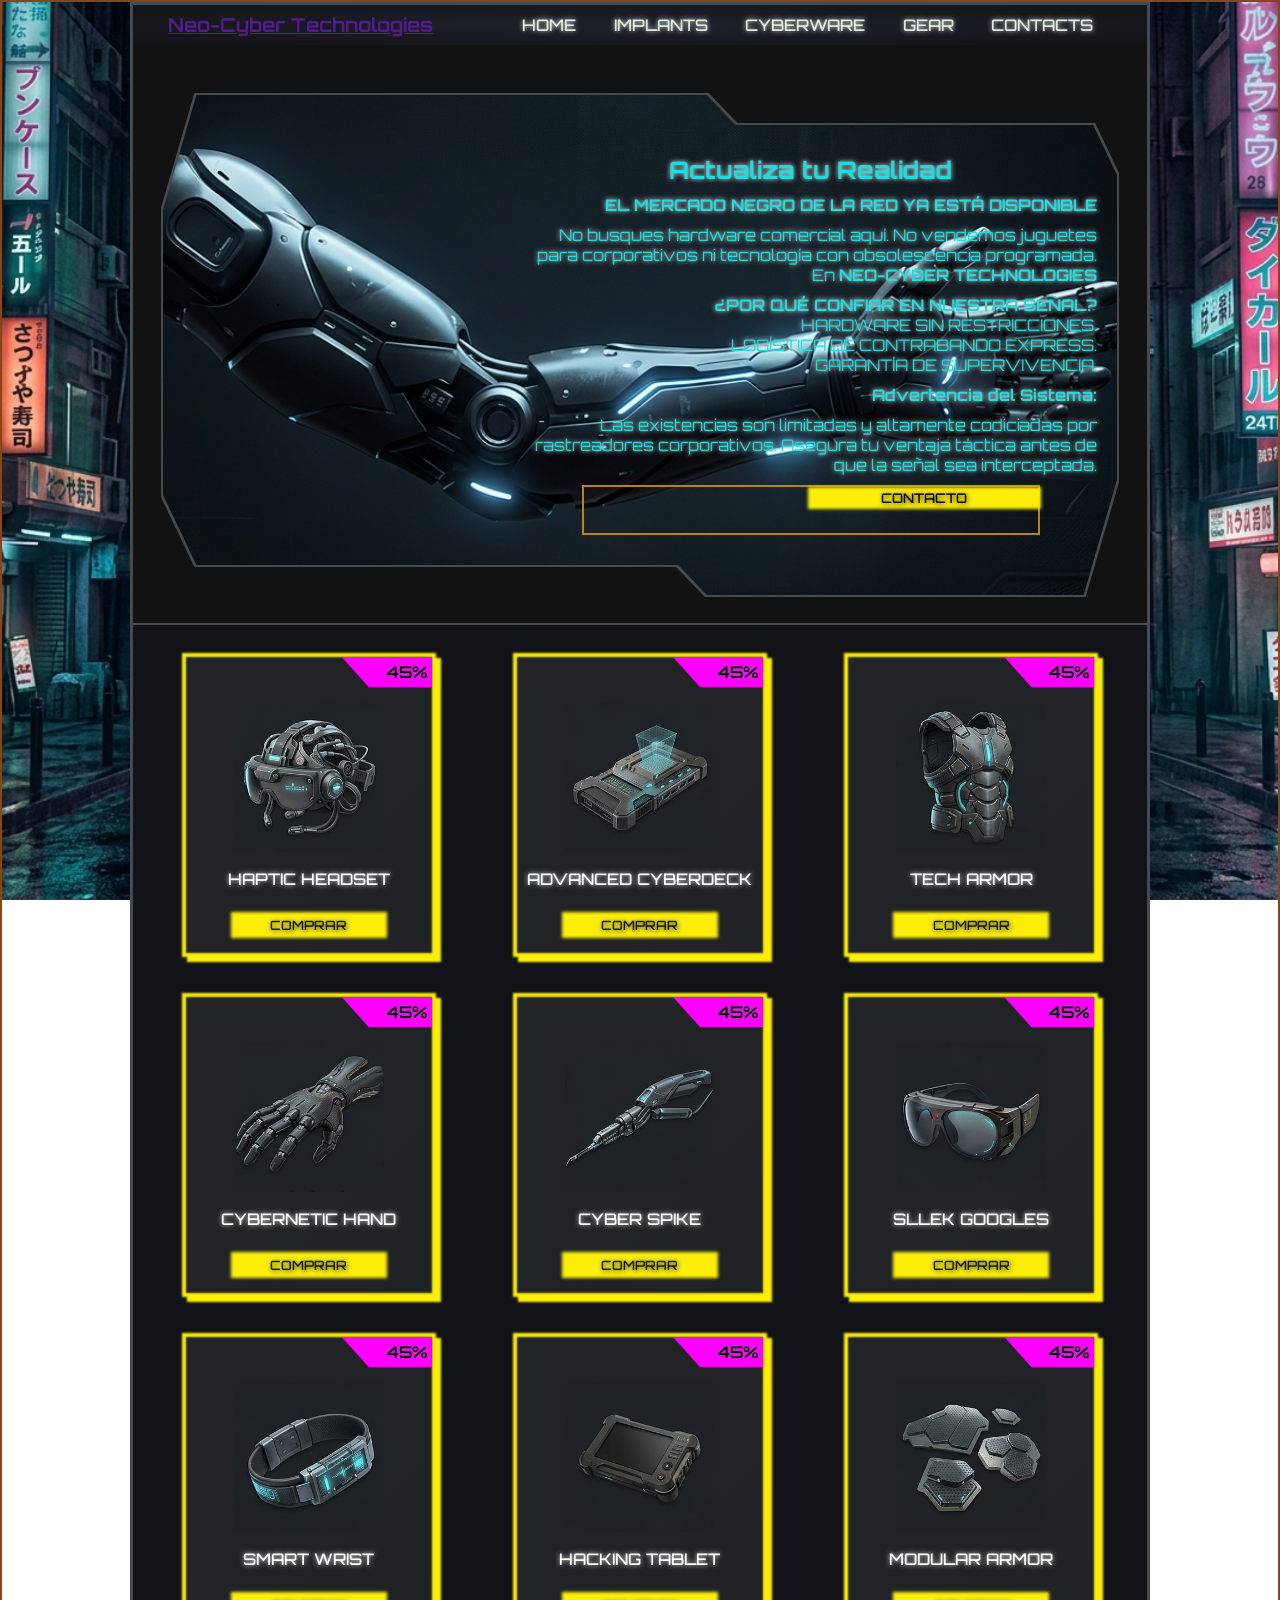
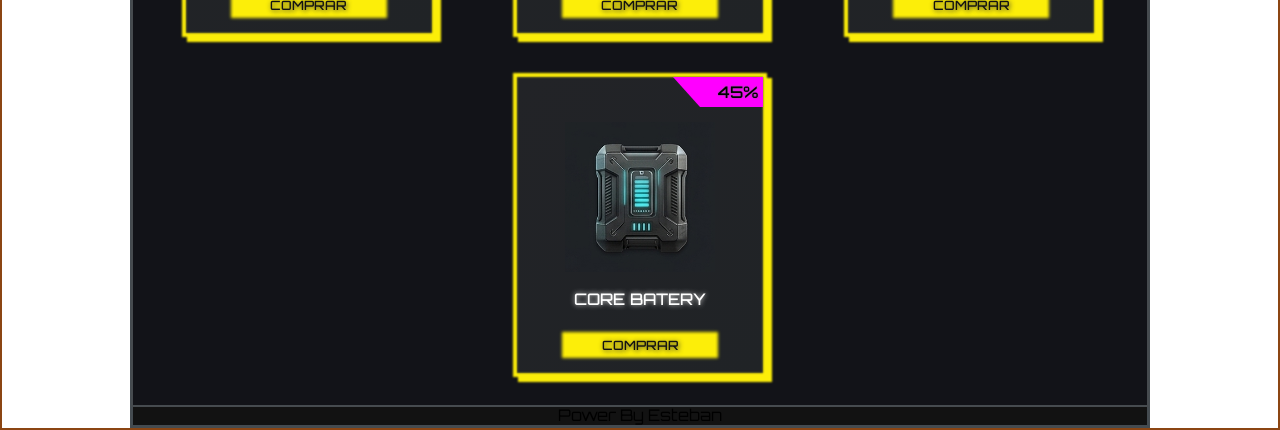
<file: Pre-Entrega/index.html>
<!DOCTYPE html>
<html lang="en">
<head>
    <meta charset="UTF-8">
    <meta name="viewport" content="width=device-width, initial-scale=1.0">
    <title>Tienda Online</title>
    <link rel="stylesheet" href="style.css">
    <link rel="preconnect" href="https://fonts.googleapis.com">
    <link rel="preconnect" href="https://fonts.gstatic.com" crossorigin>
    <link href="https://fonts.googleapis.com/css2?family=Michroma&family=Orbitron:wght@400..900&family=Rajdhani:wght@300;400;500;600;700&family=Roboto+Mono:ital,wght@0,100..700;1,100..700&display=swap" rel="stylesheet">
</head>
<body>
<sectio class="container-web">
    <!-- ######## HEADER ######### -->
    <header class="header-container">
        <a href="" class="link-logo">
            <h1 id="titulo" class="logo">Neo-Cyber Technologies</h1>
        </a>
        <nav class="header-menu" id="menu">
            <ul class="list-menu">
                <li class="menu"><a href="">HOME</a></li>
                <li class="menu"><a href="">IMPLANTS</a></li>
                <li class="menu"><a href="">CYBERWARE</a></li>
                <li class="menu"><a href="">GEAR</a></li>
                <li class="menu"><a href="">CONTACTS</a></li>
            </ul>
        </nav>
    </header>

    <!-- ######## MAIN ######### -->
    <main class="main-container">
        <section class="hero-container">
            <div class="hero-info">
                <h2 class="info-main">Actualiza tu Realidad</h2>
                <div class="info-content">
                    <p>
                        <p>
                            <h4>EL MERCADO NEGRO DE LA RED YA ESTÁ DISPONIBLE</h4>
                        </p>
                        <p>
                            No busques hardware comercial aquí. No vendemos juguetes para corporativos ni tecnología con obsolescencia programada. En <strong>NEO-CYBER TECHNOLOGIES</strong> 
                        </p>
                    </p>
                    <p>
                        <h4>
                            ¿POR QUÉ CONFIAR EN NUESTRA SEÑAL?
                        </h4>
                        <ul>
                            <li>HARDWARE SIN RESTRICCIONES.</li>
                            <li>LOGÍSTICA DE CONTRABANDO EXPRESS.</li>
                            <li>GARANTÍA DE SUPERVIVENCIA.</li>
                        </ul>
                    </p>
                    <p>
                        <h4>
                            Advertencia del Sistema:
                        </h4>
                        <p>
                            Las existencias son limitadas y altamente codiciadas por rastreadores corporativos. Asegura tu ventaja táctica antes de que la señal sea interceptada.

                        </p>

                        </p>
                </div>
                <div class="btn-content">
                    <button class="btn-contact">CONTACTO</button>
                </div>
            </div>
        </section>
        <section class="main-products">
            <ul class="list-products">
                
                <li class="item-product">
                    <div class="content-item">
                        <div class="content-discount">
                            <div class="discount-item">45%</div>
                        </div>
                        
                        <div class="image-item">
                            <img src="/Pre-Entrega/img/productos/product-haptic-headset.png" alt="">
                        </div>
                        <div class="decription-item">HAPTIC HEADSET</div>
                        <div class="content-btn">
                            <button class="btn-shop-item">COMPRAR</button>
                        </div>
                        
                    </div>
                </li>
                <li class="item-product">
                    <div class="content-item">
                        <div class="content-discount">
                            <div class="discount-item">45%</div>
                        </div>
                        
                        <div class="image-item">
                            <img src="/Pre-Entrega/img/productos/product-advance.png" alt="">
                        </div>
                        <div class="decription-item">ADVANCED CYBERDECK </div>
                        <div class="content-btn">
                            <button class="btn-shop-item">COMPRAR</button>
                        </div>
                    </div>
                </li>
                <li class="item-product">
                    <div class="content-item">
                        <div class="content-discount">
                            <div class="discount-item">45%</div>
                        </div>
                        
                        <div class="image-item">
                            <img src="/Pre-Entrega/img/productos/product-tech-armor.png" alt="">
                        </div>
                        <div class="decription-item">TECH ARMOR</div>
                        <div class="content-btn">
                            <button class="btn-shop-item">COMPRAR</button>
                        </div>
                    </div>
                </li>
                <li class="item-product">
                    <div class="content-item">
                        <div class="content-discount">
                            <div class="discount-item">45%</div>
                        </div>
                        
                        <div class="image-item">
                            <img src="/Pre-Entrega/img/productos/product-cybernetic-hand.png" alt="">
                        </div>
                        <div class="decription-item">CYBERNETIC HAND</div>
                        <div class="content-btn">
                            <button class="btn-shop-item">COMPRAR</button>
                        </div>
                    </div>
                </li>
                <li class="item-product">
                    <div class="content-item">
                        <div class="content-discount">
                            <div class="discount-item">45%</div>
                        </div>
                        
                        <div class="image-item">
                            <img src="/Pre-Entrega/img/productos/product-cyber-spick.png" alt="">
                        </div>
                        <div class="decription-item">CYBER SPIKE</div>
                        <div class="content-btn">
                            <button class="btn-shop-item">COMPRAR</button>
                        </div>
                    </div>
                </li>
                <li class="item-product">
                    <div class="content-item">
                        <div class="content-discount">
                            <div class="discount-item">45%</div>
                        </div>
                        
                        <div class="image-item">
                            <img src="/Pre-Entrega/img/productos/product-headset.png" alt="">
                        </div>
                        <div class="decription-item">SLLEK GOOGLES</div>
                        <div class="content-btn">
                            <button class="btn-shop-item">COMPRAR</button>
                        </div>
                    </div>
                </li>
                <li class="item-product">
                    <div class="content-item">
                        <div class="content-discount">
                            <div class="discount-item">45%</div>
                        </div>
                        
                        <div class="image-item">
                            <img src="/Pre-Entrega/img/productos/product-sleek.png" alt="">
                        </div>
                        <div class="decription-item">SMART WRIST</div>
                        <div class="content-btn">
                            <button class="btn-shop-item">COMPRAR</button>
                        </div>
                    </div>
                </li>
                <li class="item-product">
                    <div class="content-item">
                        <div class="content-discount">
                            <div class="discount-item">45%</div>
                        </div>
                        
                        <div class="image-item">
                            <img src="/Pre-Entrega/img/productos/product-hacking-tablet.png" alt="">
                        </div>
                        <div class="decription-item">HACKING TABLET</div>
                        <div class="content-btn">
                            <button class="btn-shop-item">COMPRAR</button>
                        </div>
                    </div>
                </li>
                <li class="item-product">
                    <div class="content-item">
                        <div class="content-discount">
                            <div class="discount-item">45%</div>
                        </div>
                        
                        <div class="image-item">
                            <img src="/Pre-Entrega/img/productos/product-modular-armor.png" alt="">
                        </div>
                        <div class="decription-item">MODULAR ARMOR</div>
                        <div class="content-btn">
                            <button class="btn-shop-item">COMPRAR</button>
                        </div>
                    </div>
                </li>
                <li class="item-product">
                    <div class="content-item">
                        <div class="content-discount">
                            <div class="discount-item">45%</div>
                        </div>
                        
                        <div class="image-item">
                            <img src="/Pre-Entrega/img/productos/product-core-battery.png" alt="">
                        </div>
                        <div class="decription-item">CORE BATERY</div>
                        <div class="content-btn">
                            <button class="btn-shop-item">COMPRAR</button>
                        </div>
                    </div>
                </li>
                
                
            </ul>
        </section>
    </main>

        <!-- ######## HEADRE ######### -->
    <footer class="footer-container">
        <span class="info-footer">Power By Esteban</span>
    </footer>
</sectio>

<script src="script.js"></script>


</body>
</html>
</file>
<file: Pre-Entrega/style.css>
:root {
--color-verdoso: #516c6f;
--color-amarillo: #FCEE09;
--color-cian: #00FFFF;
--color-cian2: #1ADEE0;
--color-rosa: #FF00FF;
--color-blanco-frio: #E0E0E0;
--color-gris-oscuro: #121212;
--color-gris-oscuro2: #2f3a3b;
--color-gris: #333;
--font-family: "Orbitron", sans-serif;

}

* {
    /* Reseteo de parametros*/
    margin: 0;
    padding: 0;
    box-sizing: border-box;
    margin: auto;
}



body {
    border: 2px solid saddlebrown;
    /* width: 80%; */
    height: 100%;
    display: flex;
    flex-direction: column;
    justify-content: space-evenly;
    align-items: center;
    background-image: url(img/fondo1.png);
    background-size: cover;
    background-repeat: no-repeat;
    background-attachment: fixed;
    background-position: center;
    font-family: "Orbitron", sans-serif;
    font-size: 1em;
    padding: 0 10%;

}

li {
    text-decoration: none;
    list-style: none;
}

.container-web {
    border: 3px solid #444b50;
    background-color: var(--color-gris-oscuro);
    height: 100%;
    width: 100%;
    display: flex;
    flex-direction: column;

}


/************** HEADER **************/

/***** NavBar *****/

.header-container {
    z-index: 100;
    width: 100%;
    /* border: 2px solid salmon; */
    display: flex;
    justify-content: space-between;
    align-items: center;
    background: radial-gradient(#1d2229 , #121318);
    height: 40px;
    margin-bottom: 20px;
    /* box-shadow: 0 0 15px 10px var(--color-gris-oscuro),
                        inset 0 0 15px 10px var(--color-gris-oscuro); */
    position: sticky;
    top: 0;
    left: 0;

}

/***** Logo *****/

.logo {
    font-size: 1.2em;
}

/***** Menu *****/

.header-menu {
    /* border: 2px solid darkblue; */
    height: 80%;
    width: 60%;
    display: flex;
    justify-content: end;
}

.list-menu {
    width: 100%;
    /* border: 2px solid seagreen; */
    display: flex;
    flex-direction: row;
    align-items: center;
    justify-content: space-around;
    height: 30px;

}
.menu a {
    /* border: 2px solid seagreen; */
    color: #e0eee0;
    text-decoration: none;
    list-style: none;
    font-weight: 500;
    text-shadow: 0 0 5px #e0e0e0;
    transition: all 0.5s cubic-bezier(0.075, 0.82, 0.165, 1);
}

.menu a:hover {
    text-shadow: -1px -1px 2px #00FFFF,
                        -2px -2px 2px #00FFFF;
    
    color: var(--color-blanco-frio);
    background-color: transparent;
    border-radius: 5px;
    padding: 4px 10px;
    border: 0px;
    box-shadow: 0 0 2px 2px var(--color-cian2),
                        inset 0 0 2px 2px var(--color-cian2),
                        -3px -3px 2px 2px var(--color-cian2);
}

/************** MAIN **************/

/***** Banner *****/

.main-container {
    width: 100%;
    /* border: 2px solid firebrick; */
    display: flex;
    flex-direction: column;
    justify-content:center;
    align-items: flex-end;
    filter: drop-shadow(2px 0px 0px #464b4f) 
        drop-shadow(-2px 0px 0px #464b4f) 
        drop-shadow(0px 2px 0px #464b4f) 
        drop-shadow(0px -2px 0px #464b4f);    
    
}


.hero-container {
    /* Fondo */
    background-image: url(img/banner-brazo2.png);
    background-repeat: no-repeat;
    background-size: cover;
    background-position: center;
    clip-path: polygon(0% 23%, 3.5% 0%, 57% 0%, 60% 6%, 97.5% 6%, 100% 16%, 100% 77%, 96.5% 100%, 57% 100%, 54% 94%, 3.5% 94%, 0% 80%);
    /* Contenido */
    height: 500px;
    /* width: 80%; */
    display: flex;
    flex-direction: column;
    justify-content: center;
    align-items: flex-end;
    margin: 30px;
    /* border: 5px solid var(--color-gris-oscuro2); */
    /* box-shadow: 0 0 15px 10px var(--color-gris-oscuro),
                        inset 0 0 15px 10px var(--color-gris-oscuro); */
}


/***** Info Banner *****/

.hero-info{
    margin: 5px 20px;
    /* border: 2px solid cadetblue; */
    
    display: flex;
    flex-wrap: wrap;
    /* flex-direction: column;
    align-items: center;
    align-content: space-evenly; */
    width: 60%;
    /* height: 70%; */
    
    color: var(--color-cian2);
    text-shadow: 0px 0px 5px var(--color-blanco-frio);
    text-align: end;
    
}

.info-content p {
    /* border: 2px solid cadetblue; */
    margin-top: 10px;
}


.btn-content {
    border: 2px solid darkgoldenrod;
    height: 50px;
    width: 80%;
    /* display: flex; */
    /* justify-content: center;
    align-items: center;
    align-content: space-evenly; */
    /* margin: 0 0 0 80px; */
}

.hero-info button {
    border: 0px;
    width: 50%;;
    /* margin: 30; */
    background-color: var(--color-amarillo);
    box-shadow: 0 0 3px 3px var(--color-amarillo);
    text-shadow: 1px 1px 5px #333;
    cursor: pointer;
    font-family: var(--font-family);
    font-weight: 500;
    transition: all 0.5s cubic-bezier(0.075, 0.82, 0.165, 1);

}
.hero-info button:hover {
    text-shadow: 1px 1px 3px #00FFFF,
                        -1px -1px 3px #00FFFF,
                        1px -1px 3px #00FFFF,
                        -1px 1px 3px #00FFFF;
    color: var(--color-blanco-frio);
    background-color: transparent;
    border-radius: 5px;
    padding: 10px;
    border: 0px;
    box-shadow: 0 0 2px 2px var(--color-cian2),
                        inset 0 0 2px 2px var(--color-cian2);

}


/***** List Productos *****/

.main-products{
    background: #121318;
    /* box-shadow: 0 0 15px 10px var(--color-gris-oscuro),
                        inset 0 0 15px 10px var(--color-gris-oscuro); */
}

.list-products{
    padding: 10px;
    width: 100%;
    /* border: 2px solid firebrick; */
    display: flex;
    flex-wrap: wrap;
    justify-content: space-around;
    align-items: center;
}

.item-product {
    /* border: 2px solid seashell; */
    display: flex;
    flex-wrap: wrap;
    flex-direction: column;
    justify-content: space-evenly;
    align-items: center;
    width: 250px;
    height: 300px;
    background: linear-gradient(135deg, #222327 ,#202326);
    box-shadow: 
                        0 0 2px 2px #FCEE09,
                        5px 5px 2px 2px #FCEE09,
                        inset 0 0 2px 2px var(--color-amarillo);
    margin: 20px;
    transition: all 0.5s cubic-bezier(0.075, 0.82, 0.165, 1);
    
}

.item-product:hover {
    box-shadow: 
                        0 0 4px 4px #FCEE09,
                        10px 10px 2px 2px #FCEE09,
                        inset 0 0 4px 4px var(--color-amarillo);
    transform: translate(-5px, -5px) ;
}

.item-product:hover .decription-item {
    text-shadow: 1px 1px 3px var(--color-rosa),
                        -1px -1px 3px var(--color-rosa),
                        1px -1px 3px var(--color-rosa),
                        -1px 1px 3px var(--color-rosa);
    color: var(--color-blanco-frio);
}

.content-item {
    /* border: 2px solid greenyellow; */
    width: 100%;
    height: 100%;
    display: flex;
    flex-direction: column;
    align-items: center;
}


.content-discount {
    /* border: 2px solid green; */
    width: 100%;
    height: 40px;
    display: flex;
    flex-direction: column;
    flex-wrap: wrap;
    align-content: flex-end;
    margin: 0px;
}


.discount-item {
    background-color: #FF00FF;
    clip-path: polygon(0% 0%, 100% 0%, 100% 100%, 30% 100% );
    filter: drop-shadow(2px 02px 10px var(--color-rosa));
    padding: 5px;
    height: 30px;
    width: 90px;
    text-align: end;
    font-weight: 500;
    text-shadow: 0 0 2px  #6d6d75;
    margin: 2px;
    /* border: 2px solid seagreen; */
}

.image-item img {
    width: 150px;
    height: 150px;
    margin: 0px;
}

.decription-item {
    color: #ffffff;
    font-weight: 500;
    text-shadow: 0 0 5px #e0e0e0;
    transition: all 5s 0.3s cubic-bezier(0.075, 0.82, 0.165, 1);
}


.content-btn {
    margin: 5px;
    /* border: 2px solid darkcyan; */
    height: 50px;
    width: 100%;
    display: flex;
    justify-content: center;
    align-items: center;
}


.btn-shop-item {
    display: flex;
    justify-content: center;
    align-items: center;
    height: 20px;
    width: 60%;
    box-shadow: 0 0 3px 3px var(--color-amarillo);
    text-shadow: 1px 1px 5px #333;
    background-color: #FCEE09;
    border: 0;
    font-family: "Orbitron", sans-serif;
    color: #121212;
    font-size: 0.8em;
    font-weight: 500;
    cursor: pointer;
    transition: all 0.5s cubic-bezier(0.075, 0.82, 0.165, 1);

}

.btn-shop-item:hover {
    text-shadow: 1px 1px 3px #00FFFF,
                        -1px -1px 3px #00FFFF,
                        1px -1px 3px #00FFFF,
                        -1px 1px 3px #00FFFF;
    color: var(--color-blanco-frio);
    background-color: transparent;
    border-radius: 5px;
    padding: 20px;
    border: 0px;
    box-shadow: 0 0 2px 2px var(--color-cian2),
                        inset 0 0 2px 2px var(--color-cian2);

}
</file>
